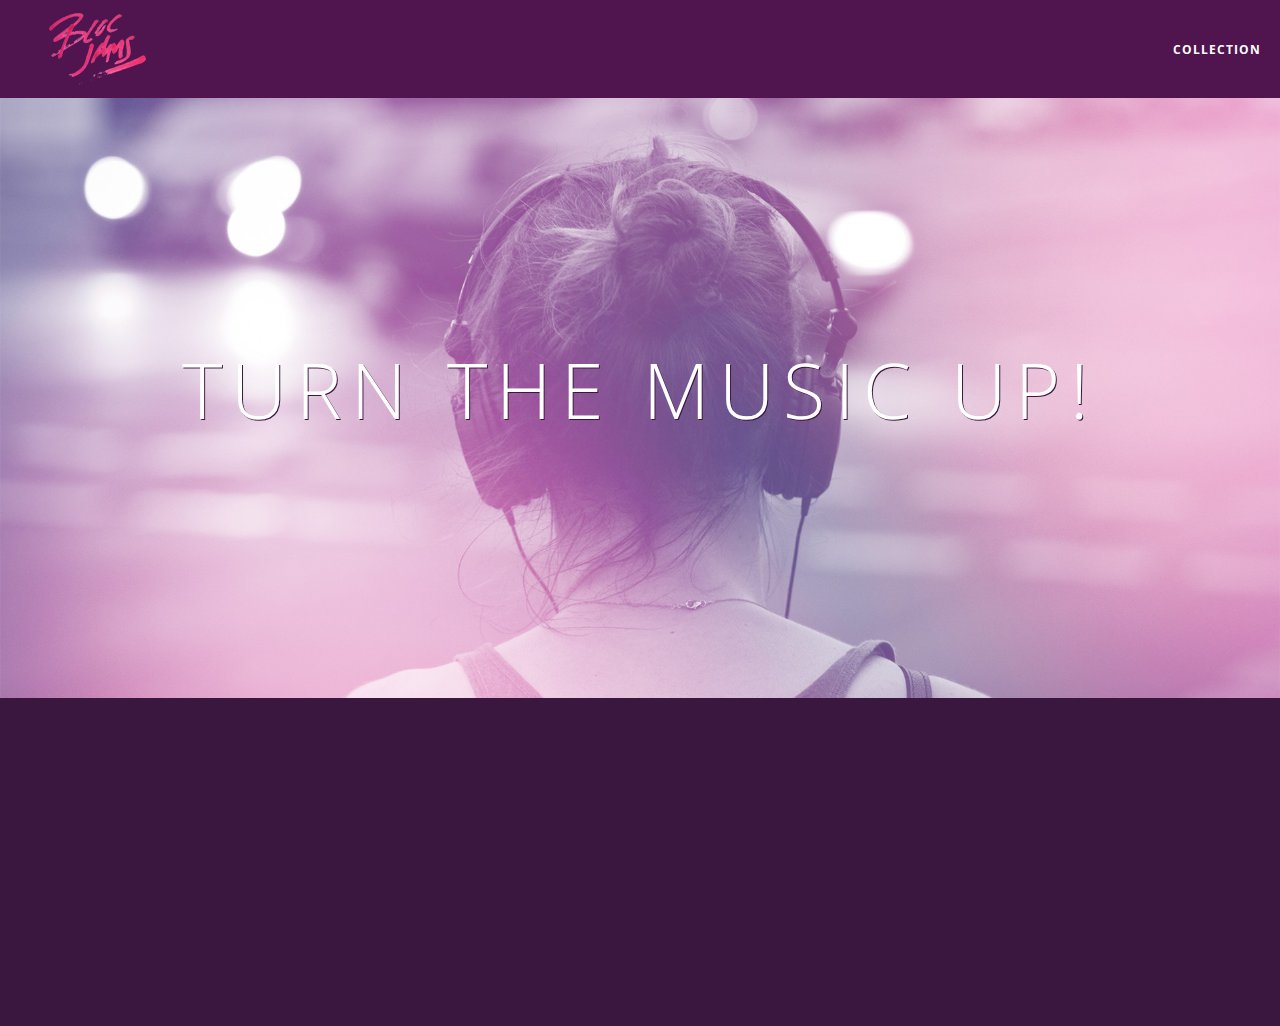
<file: index.html>
<!DOCTYPE html>
 <html>
     <head>
         <title>Bloc Jams</title>
         <meta name="viewport" content="width=device-width, initial-scale=1">
         <link rel="stylesheet" href="https://fonts.googleapis.com/css?family=Open+Sans:400,800,600,700,300">
         <link rel="stylesheet" href="https://code.ionicframework.com/ionicons/2.0.1/css/ionicons.min.css">
         <link rel="stylesheet" href="styles/normalize.css">
         <link rel="stylesheet" href="styles/main.css">
         <link rel="stylesheet" href="styles/landing.css">
     </head>
     <body class="landing">
         <nav class="navbar"> <!-- navigation bar -->
           <a href="index.html" class="logo">
             <img src="assets/images/bloc_jams_logo.png" alt="bloc jams logo">
           </a>
           <div class="links-container">
              <a href="collection.html" class="navbar-link">collection</a>
           </div>
         </nav>
         <section class="hero-content"> <!-- hero content -->
             <h1 class="hero-title">Turn the Music up!</h1>
         </section>
         <section class="selling-points container clearfix"> <!-- selling points -->
             <div class="point column third">
                 <span class="ion-music-note"></span>
                 <h5 class="point-title">Choose your music</h5>
                 <p class="point-description">The world is full of music; why should you have to listen to music that someone else chose?</p>
             </div>
             <div class="point column third">
                 <span class="ion-radio-waves"></span>
                 <h5 class="point-title">Unlimited, streaming, ad-free</h5>
                 <p class="point-description">No arbitrary limits. No distractions.</p>
             </div>
             <div class="point column third">
                 <span class="ion-iphone"></span>
                 <h5 class="point-title">Mobile enabled</h5>
                 <p class="point-description">Listen to your music on the go. This streaming service is available on all mobile platforms.</p>
             </div>
         </section>
         <script src="https://code.jquery.com/jquery-2.1.3.min.js"></script>
         <script src="scripts/landing.js"></script>
     </body>
 </html>
</file>
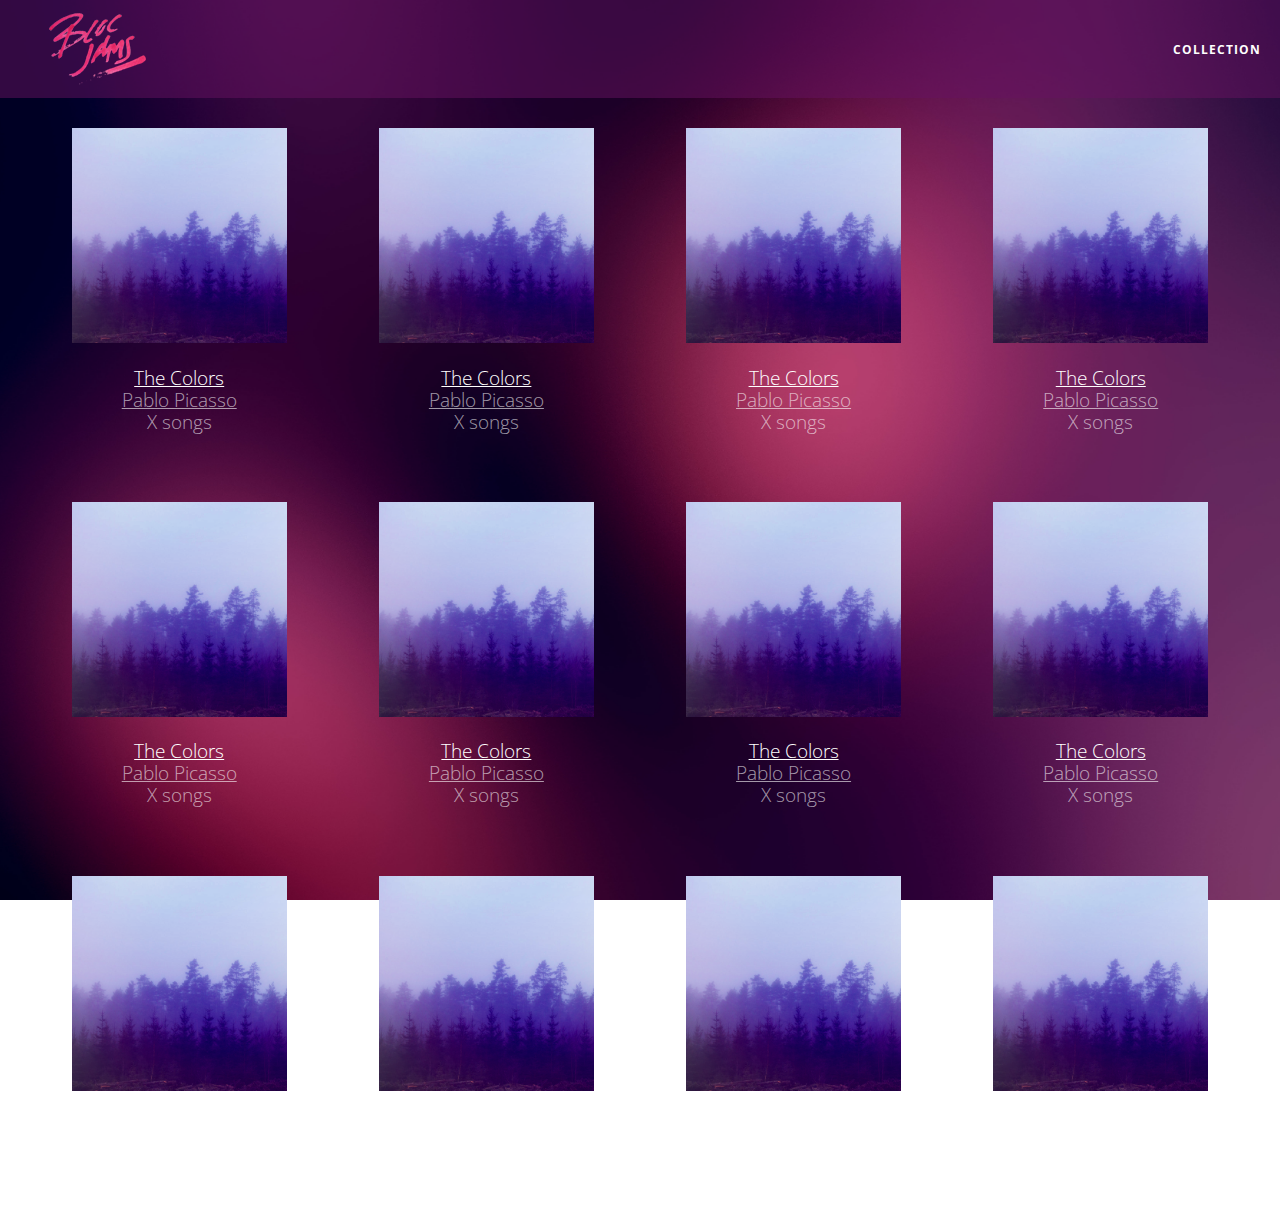
<file: collection.html>
<!DOCTYPE html>
<html>
    <head>
        <title>Bloc Jams</title>
        <meta name="viewport" content="width=device-width, initial-scale=1">
        <link rel="stylesheet" href="https://fonts.googleapis.com/css?family=Open+Sans:400,800,600,700,300">
        <link rel="stylesheet" href="https://code.ionicframework.com/ionicons/2.0.1/css/ionicons.min.css">
        <link rel="stylesheet" href="styles/normalize.css">
        <link rel="stylesheet" href="styles/main.css">
        <link rel="stylesheet" href="styles/collection.css">
    </head>
    <body class="collection">
      <nav class="navbar"> <!-- nav bar -->
        <a href="index.html" class="logo">
          <img src="assets/images/bloc_jams_logo.png" alt="bloc jams logo">
        </a>
        <div class="links-container">
          <a href="collection.html" class="navbar-link">collection</a>
        </div>
      </nav>
      <section class="album-covers container clearfix">

     </section>
     <script src="https://code.jquery.com/jquery-2.1.3.min.js"></script>
     <script src="scripts/collection.js"></script>
    </body>
</html>
</file>
<file: styles/main.css>
*, *::before, *::after {
  -moz-box-sizing: border-box;
  -webkit-box-sizing: border-box;
  box-sizing: border-box;
}

html {
    height: 100%;
    font-size: 100%;
}

body {
    font-family: 'Open Sans';
    color: white;
    min-height: 100%;
}

.navbar {
    position: relative;
    padding: 0.5rem;
    background-color: rgb(101, 18, 95, 0.5);
    z-index: 1;
}

.navbar .logo {
    position: relative;
    left: 2rem;
    cursor: pointer;
}

.navbar .links-container {
  display: table;
  position: absolute;
  top: 0;
  right: 0;
  height: 100px;
  color: white;
}

.links-container .navbar-link {
  display: table-cell;
  position: relative;
  height: 100%;
  padding-left: 1rem;
  padding-right: 1rem;
  vertical-align: middle;
  color: white;
  font-size: 0.625rem;
  letter-spacing: 0.05rem;
  font-weight: 700;
  text-transform: uppercase;
  text-decoration: none;
  cursor: pointer;
}

.links-container .navbar-link:hover {
  color: rgb(233,50,177);
}

.links-container .navbar-link:active {
  color: rgb(233,50,117);
  background-color: white;
}

.container {
     margin: 0 auto;
     max-width: 64rem;
 }

.container.narrow {
    max-width: 56rem;
}

.clearfix::before,
.clearfix::after {
  content: " ";
  display: table;

}

.clearfix::after {
   clear: both;
}

/* Medium screens (640px) */
@media (min-width: 640px) {
    html { font-size: 112%; }

    .column {
      float: left;
      padding-left: 1rem;
      padding-right: 1rem;
    }
    .column.full { width: 100%; }
    .column.two-thirds { width: 66.7%; }
    .column.half { width: 50%; }
    .column.third { width: 33.3%; }
    .column.fourth { width: 25%; }
    .column.flow-opposite { float: right; }
}

/* Large screens (1024px) */
@media (min-width: 1024px) {
    html { font-size: 120%; }
}
</file>
<file: styles/landing.css>
body.landing {
    background-color: rgb(58, 23, 63);
}

.hero-content {
    position: relative;
    min-height: 600px;
    background-image: url(../assets/images/bloc_jams_bg.jpg);
    background-repeat: no-repeat;
    background-position: center center;
    background-size: cover;
}

.hero-content .hero-title {
    position: absolute;
    top: 40%;
    -webkit-transform: translateY(-50%);
    -moz-transform: translateY(-50%);
    -ms-transform: translateY(-50%);
    transform: translateY(-50%);
    width: 100%;
    text-align: center;
    font-size: 4rem;
    font-weight: 300;
    text-transform: uppercase;
    letter-spacing: 0.5rem;
    text-shadow: 1px 1px 0px rgb(58, 23, 63);
}

.selling-points {
    position: relative;
}

.point {
    position: relative;
    padding: 2rem;
    text-align: center;
    opacity: 0;
    -webkit-transform: scaleX(0.9) translateY(3rem);
    -moz-transform: scaleX(0.9) translateY(3rem);
    transform: scaleX(0.9) translateY(3rem);
    -webkit-transition: all 0.25s ease-in-out;
    -moz-transition: all 0.25s ease-in-out;
    transition: all 0.25s ease-in-out;
    -webkit-transition-delay: 0.2s;
    -moz-transition-delay: 0.2s;
    transition-delay: 0.2s;
}

.point .point-title {
    font-size: 1.25rem;
}

.ion-music-note,
.ion-radio-waves,
.ion-iphone {
    color: rgb(233, 50, 117);
    font-size: 5rem;
}
</file>
<file: styles/collection.css>
body.collection {
     background-image: url(../assets/images/blurred_backgrounds/blur_bg_2.jpg);
     background-repeat: no-repeat;
     background-attachment: fixed;
     background-position: center center;
     background-size: cover;
 }

 .album-covers {
     position: relative;
 }

 .collection-album-container {
     position: relative;
     margin-top: 30px;
     margin-bottom: 20px;
     text-align: center;
 }

 .collection-album-container .caption {
     margin-top: 10px;
 }

 .collection-album-container .caption p {
     font-size: 1rem;
     font-weight: 300;
     color: rgba(255, 255, 255, 0.6);
 }

 .collection-album-container .caption p a {
     color: rgba(255, 255, 255, 0.6);
 }

 .collection-album-container .caption p a.album-name {
     color: white;
 }

 .collection-album-container img {
     width: 80%;
 }
</file>
